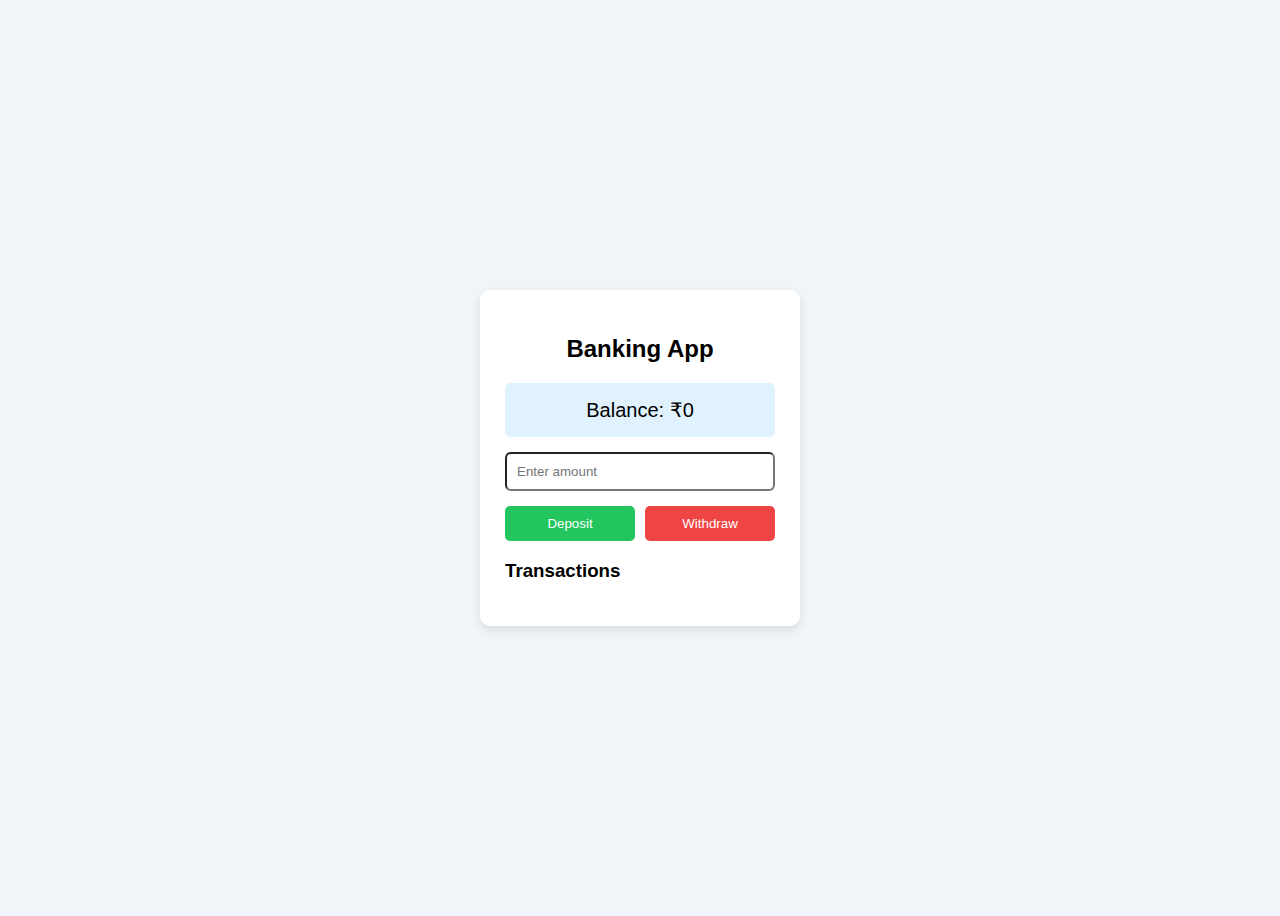
<file: index.html>
<!DOCTYPE html>
<html lang="en">
<head>
  <meta charset="UTF-8" />
  <title>Simple Banking App</title>
  <link rel="stylesheet" href="Banking.css" />
</head>
<body>

  <div class="container">
    <h2>Banking App</h2>

    <div class="balance-box">
      Balance: ₹<span id="balance">0</span>
    </div>

    <input type="number" id="amount" placeholder="Enter amount" />

    <div class="btn-group">
      <button onclick="deposit()">Deposit</button>
      <button onclick="withdraw()">Withdraw</button>
    </div>

    <h3>Transactions</h3>
    <ul id="history"></ul>
  </div>

  <script src="Banking.js"></script>
</body>
</html>
</file>
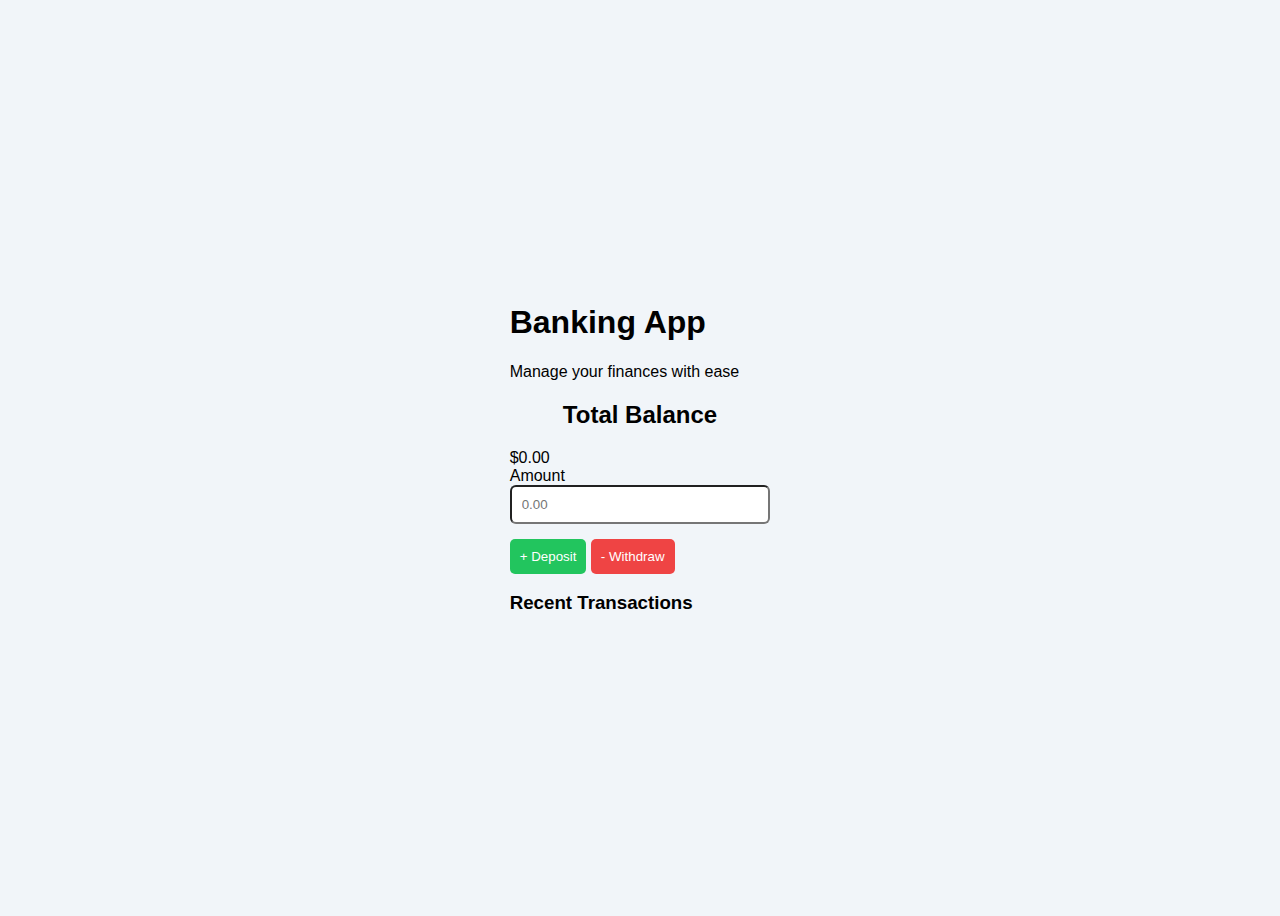
<file: Banking.html>
<!doctype html>
<html lang="en">

<head>
  <meta charset="UTF-8" />
  <meta name="viewport" content="width=device-width, initial-scale=1.0" />
  <title>Banking System</title>
  <link rel="stylesheet" href="Banking.css" />
</head>

<body>
  <div class="app-container">
    <div class="glass-card">
      <header class="app-header">
        <h1>Banking App</h1>
        <p class="subtitle">Manage your finances with ease</p>
      </header>

      <div class="balance-card">
        <h2>Total Balance</h2>
        <div class="balance-amount" id="balanceDisplay">$0.00</div>
      </div>

      <div class="action-section">
        <div class="input-group">
          <label for="amount">Amount</label>
          <input type="number" id="amount" placeholder="0.00" min="0" step="0.01" />
        </div>
        <div class="button-group">
          <button id="depositBtn" class="btn btn-primary">
            <span class="icon">+</span> Deposit
          </button>
          <button id="withdrawBtn" class="btn btn-danger">
            <span class="icon">-</span> Withdraw
          </button>
        </div>
      </div>

      <div class="history-section">
        <h3>Recent Transactions</h3>
        <div class="history-list-wrapper">
          <ul id="transactionList" class="transaction-list">
            <!-- Transactions will appear here -->
          </ul>
        </div>
      </div>
    </div>
  </div>

  <script src="Banking.js"></script>
</body>

</html>
</file>
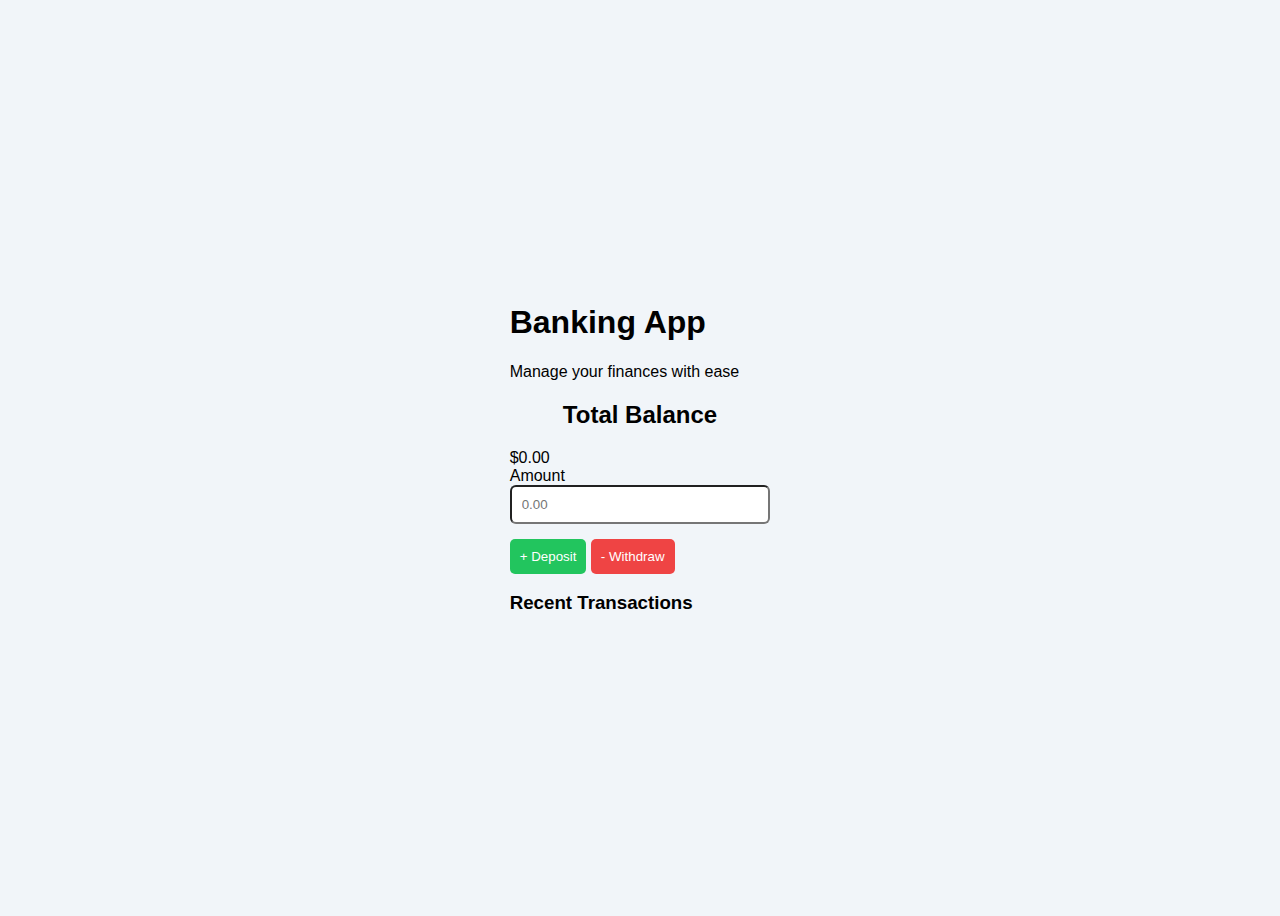
<file: index..html>
<!doctype html>
<html lang="en">

<head>
  <meta charset="UTF-8" />
  <meta name="viewport" content="width=device-width, initial-scale=1.0" />
  <title>Banking System</title>
  <link rel="stylesheet" href="Banking.css" />
</head>

<body>
  <div class="app-container">
    <div class="glass-card">
      <header class="app-header">
        <h1>Banking App</h1>
        <p class="subtitle">Manage your finances with ease</p>
      </header>

      <div class="balance-card">
        <h2>Total Balance</h2>
        <div class="balance-amount" id="balanceDisplay">$0.00</div>
      </div>

      <div class="action-section">
        <div class="input-group">
          <label for="amount">Amount</label>
          <input type="number" id="amount" placeholder="0.00" min="0" step="0.01" />
        </div>
        <div class="button-group">
          <button id="depositBtn" class="btn btn-primary">
            <span class="icon">+</span> Deposit
          </button>
          <button id="withdrawBtn" class="btn btn-danger">
            <span class="icon">-</span> Withdraw
          </button>
        </div>
      </div>

      <div class="history-section">
        <h3>Recent Transactions</h3>
        <div class="history-list-wrapper">
          <ul id="transactionList" class="transaction-list">
            <!-- Transactions will appear here -->
          </ul>
        </div>
      </div>
    </div>
  </div>

  <script src="Banking.js"></script>
</body>

</html>
</file>
<file: Banking.css>
* {
  box-sizing: border-box;
  font-family: Arial, sans-serif;
}

body {
  background: #f1f5f9;
  display: flex;
  justify-content: center;
  align-items: center;
  height: 100vh;
}

.container {
  background: #fff;
  padding: 25px;
  width: 320px;
  border-radius: 10px;
  box-shadow: 0 4px 10px rgba(0,0,0,0.1);
}

h2 {
  text-align: center;
  margin-bottom: 20px;
}

.balance-box {
  background: #e0f2fe;
  padding: 15px;
  text-align: center;
  font-size: 20px;
  margin-bottom: 15px;
  border-radius: 6px;
}

input {
  width: 100%;
  padding: 10px;
  margin-bottom: 15px;
  border-radius: 6px;
}

.btn-group {
  display: flex;
  gap: 10px;
}

button {
  flex: 1;
  padding: 10px;
  border: none;
  cursor: pointer;
  color: white;
  border-radius: 5px;
}

button:first-child {
  background: #22c55e;
}

button:last-child {
  background: #ef4444;
}

ul {
  margin-top: 15px;
  padding-left: 18px;
}
</file>
